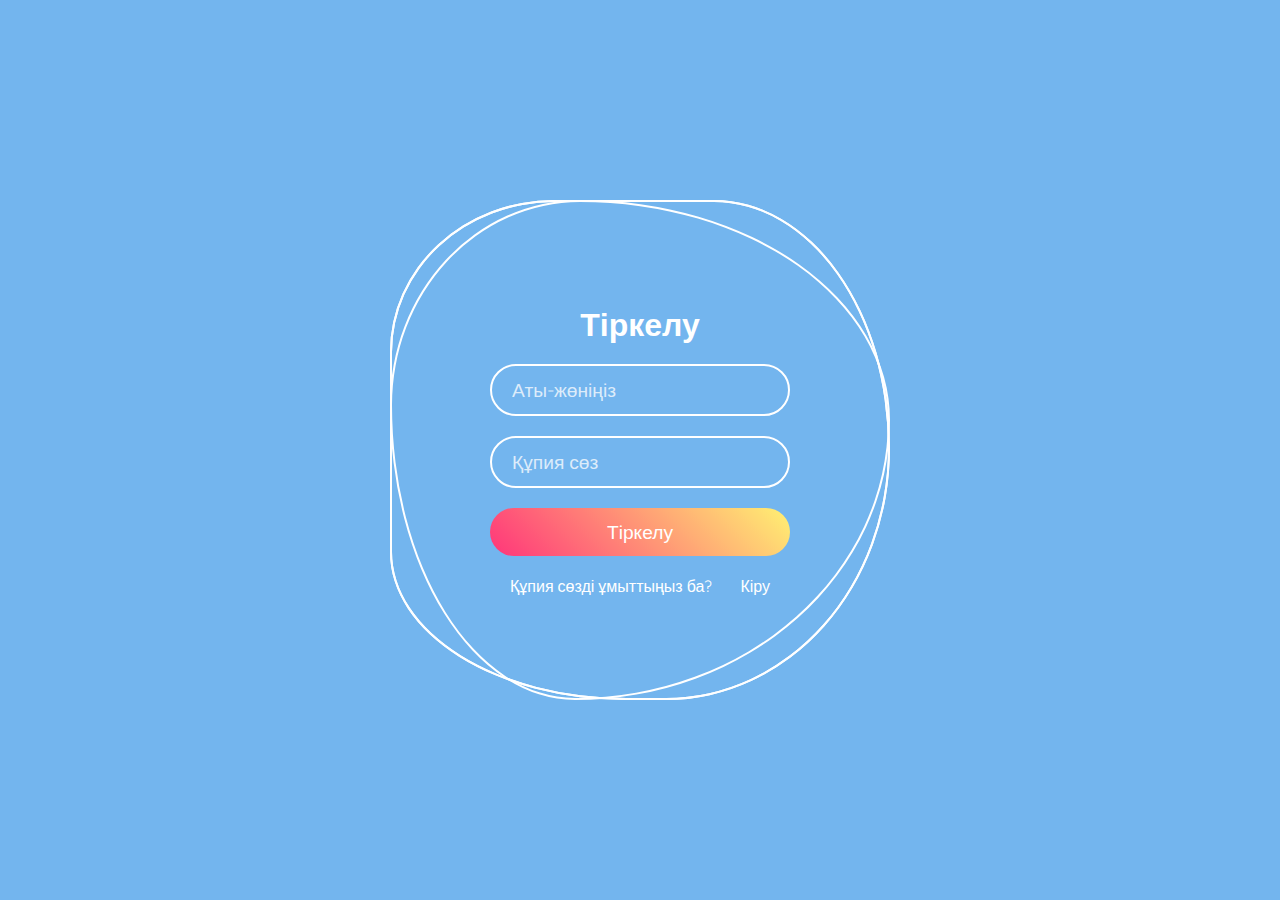
<file: CRUD.html>
<!DOCTYPE html>
<html lang="ru">
<head>
  <meta charset="UTF-8">
  <meta name="viewport" content="width=device-width, initial-scale=1.0">
  <link rel="stylesheet" href="./style3.css">
  <title>Тіркелу</title>
</head>
<body>
  <div class="form">
    <i style="--clr: #00ff0a"></i>
    <i style="--clr: #ff0057"></i>
    <i style="--clr: #fffd44"></i>

    <div class="login">
      <h2>Тіркелу</h2>

      <div class="inputBx">
        <input type="text" placeholder="Аты-жөніңіз">
      </div>

      <div class="inputBx">
        <input type="password" placeholder="Құпия сөз">
      </div>

      <div class="inputBx">
        <input type="submit" value="Тіркелу">
      </div>

      <div class="links">
        <a href="#">Құпия сөзді ұмыттыңыз ба?</a>
        <a href="file:///C:/Users/Asus/Desktop\/дп/Pro/KEMEL/login.html">Кіру</a>
      </div>
    </div>
  </div>
</body>
</html>
</file>
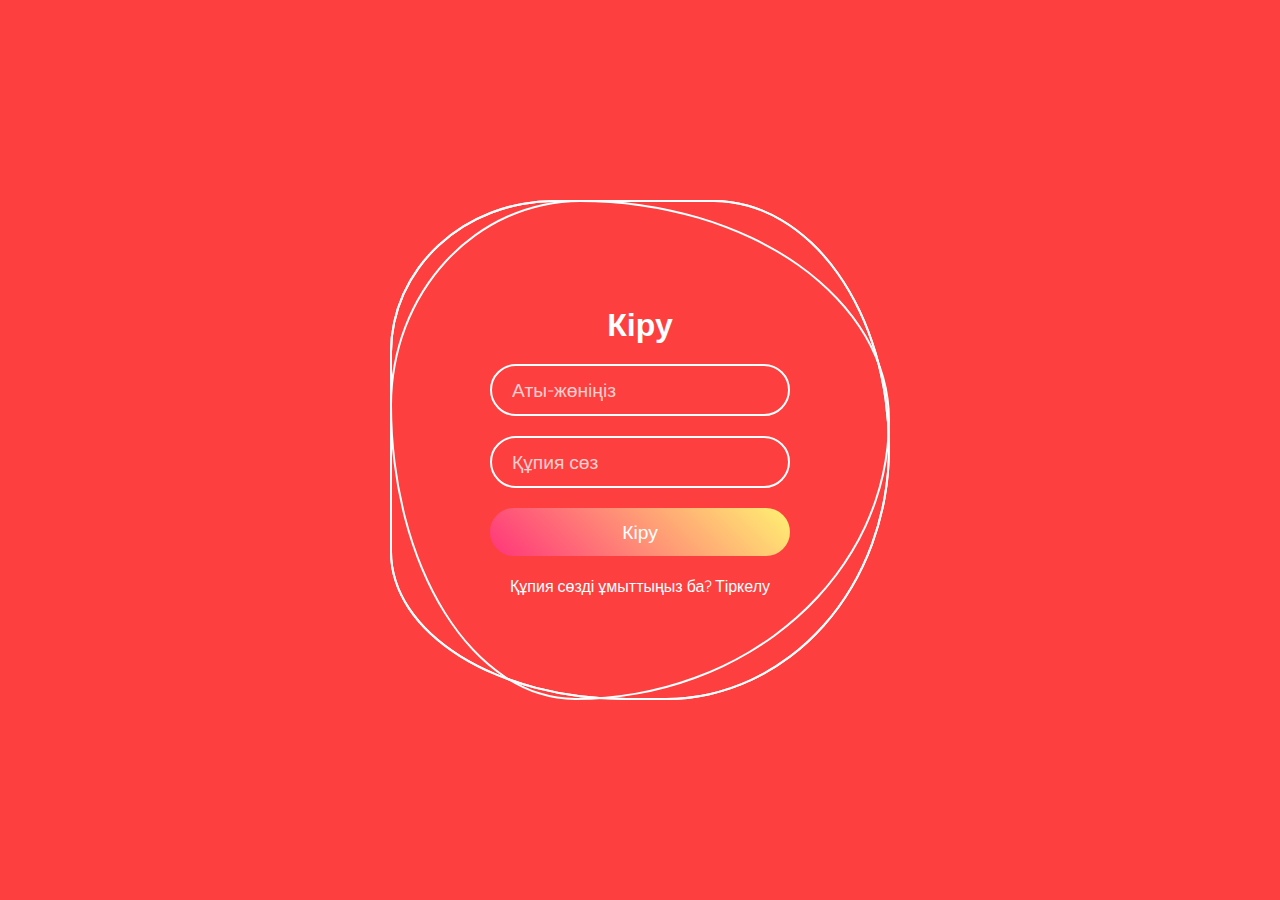
<file: login.html>
<!DOCTYPE html>
<html lang="ru">
<head>
  <meta charset="UTF-8">
  <meta name="viewport" content="width=device-width, initial-scale=1.0">
  <link rel="stylesheet" href="./style4.css">
  <title>Кіру</title>
</head>
<body>
  <div class="form">
    <i style="--clr: #00ff0a"></i>
    <i style="--clr: #ff0057"></i>
    <i style="--clr: #fffd44"></i>

    <div class="login">
      <h2>Кіру</h2>

      <div class="inputBx">
        <input type="text" placeholder="Аты-жөніңіз">
      </div>

      <div class="inputBx">
        <input type="password" placeholder="Құпия сөз">
      </div>

      <div class="inputBx">
        <input type="submit" value="Кіру">
      </div>

      <div class="links">
        <a href="#">Құпия сөзді ұмыттыңыз ба?</a>
        <a href="file:///C:/Users/Asus/Desktop/дп/Pro/KEMEL/CRUD.html">Тіркелу</a>
      </div>
    </div>
  </div>
</body>
</html>
</file>
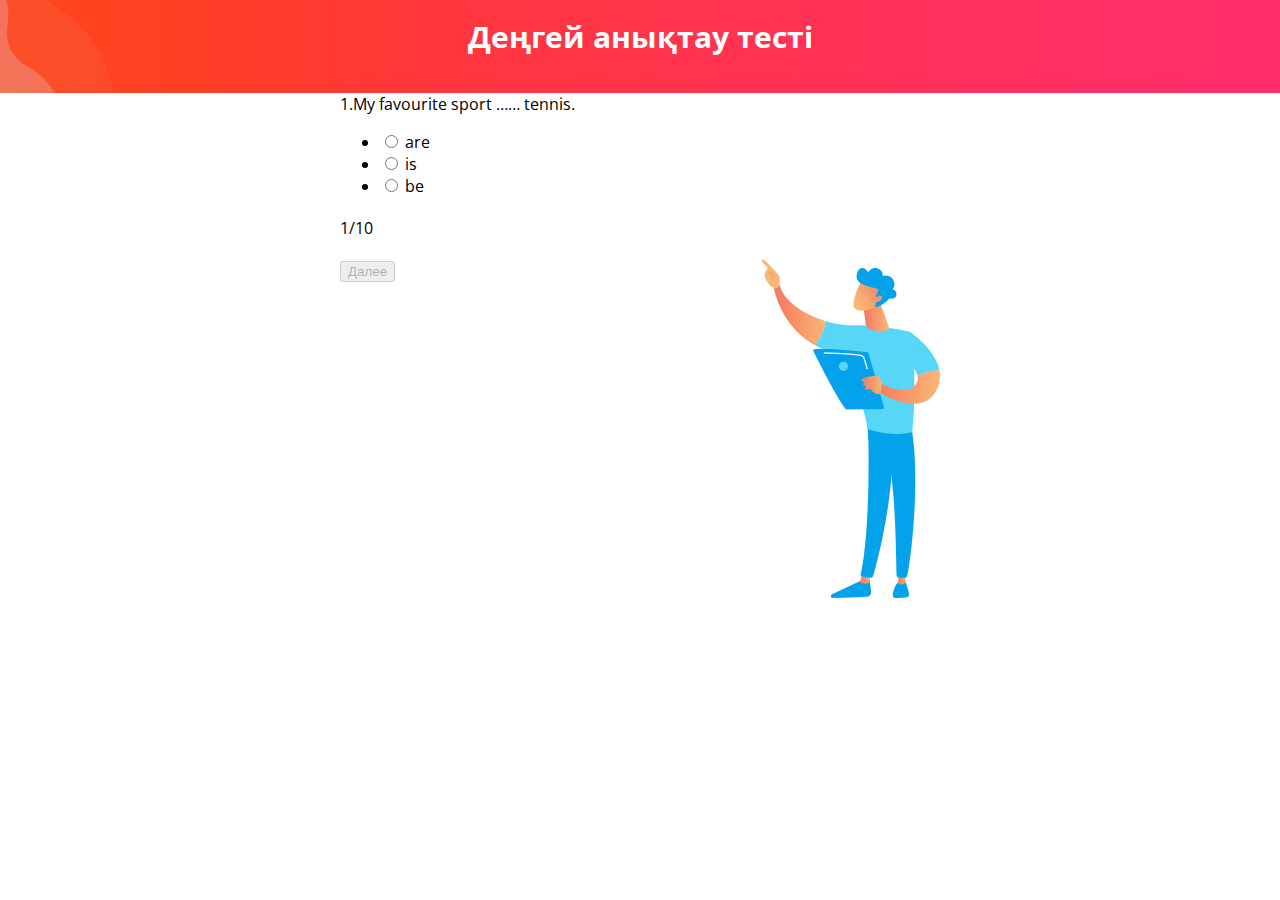
<file: test.html>
<!DOCTYPE html>
<html lang="en">
<head>
    <meta charset="UTF-8">
    <meta name="viewport" content="width=device-width, initial-scale=1.0">
    <title>Деңгей анықтау тесті</title>
    <link rel="stylesheet" href="./style5.css" />
</head>
<body>
    <div class="test" data-wow-duration="1s" data-wow-delay="0.5s">
        <div class="test-h2"><h2>Деңгей анықтау тесті</h2></div>
        
    </div>
    <div class="quiz" id="quiz">
        <div class="quiz-questions" id="questions"></div>
        <div class="quiz-indicator" id="indicator">1/10</div>
        <div class="contact-dec">
            <img align="right" src="assets/images/contact-decoration.png" alt="">
        </div>
        <div class="quiz-results" id="results">
            <div class="quiz-results-item">
                <div class="quiz-results-item_question">Вопрос 1</div>
                <ul class="quiz-results-item_answers">
                    <li>Ответ 1</li>
                    <li>Ответ 2</li>
                </ul>
                </div>
        </div>

        <div class="quiz-controls">
            <button class="btn-next" id="btn-next" disabled>Далее</button>
            <button class="btn-restart" id="btn-restart">С начала</button>
        </div>
    </div>
    <script src="./script.js"></script>
</body>
</html>
</file>
<file: style3.css>
@import url("https://fonts.googleapis.com/css2?family=Quicksand:wght@300&display=swap");

* {
  margin: 0;
  padding: 0;
  box-sizing: border-box;
  font-family: "Quicksand", sans-serif;
}

body {
  display: flex;
  align-items: center;
  justify-content: center;
  min-height: 100vh;
  background: #73b5ee;
  width: 100%;
  overflow: hidden;
}

.form {
  position: relative;
  width: 500px;
  height: 500px;
  display: flex;
  align-items: center;
  justify-content: center;
}

.form i {
  position: absolute;
  inset: 0;
  border: 2px solid #fff;
  transition: 0.5s;
}

.form i:nth-child(1) {
  border-radius: 38% 62% 63% 37% / 41% 44% 56% 59%;
  animation: animate 6s linear infinite;
}

.form i:nth-child(2) {
  border-radius: 41% 44% 56% 59% / 38% 62% 63% 37%;
  animation: animate 4s linear infinite;
}

.form i:nth-child(3) {
  border-radius: 41% 44% 56% 59% / 38% 62% 63% 37%;
  animation: animate2 10s linear infinite;
}

.form:hover i {
  border: 6px solid var(--clr);
  filter: drop-shadow(0 0 20px var(--clr));
}

@keyframes animate {
  0% {
    transform: rotate(0deg);
  }

  100% {
    transform: rotate(360deg);
  }
}

@keyframes animate2 {
  0% {
    transform: rotate(360deg);
  }

  100% {
    transform: rotate(0deg);
  }
}

.login {
  position: absolute;
  width: 300px;
  height: 100%;
  display: flex;
  justify-content: center;
  align-items: center;
  flex-direction: column;
  gap: 20px;
}

.login h2 {
  font-size: 2em;
  color: #fff;
}

.login .inputBx {
  position: relative;
  width: 100%;
}

.login .inputBx input {
  position: relative;
  width: 100%;
  padding: 12px 20px;
  background: transparent;
  border: 2px solid #fff;
  border-radius: 40px;
  font-size: 1.2em;
  color: #fff;
  box-shadow: none;
  outline: none;
}

.login .inputBx  input[type="submit"] {
  width: 100%;
  background: #0078ff;
  background: linear-gradient(45deg, #ff357a, #fff172);
  border: none;
  cursor: pointer;
}

.login .inputBx input::placeholder {
  color: rgba(255, 255, 255, 0.75);
}

.login .links {
  position: relative;
  width: 100%;
  display: flex;
  align-items: center;
  justify-content: space-between;
  padding: 0 20px;
}

.login .links a {
  color: #fff;
  text-decoration: none;
}
</file>
<file: style4.css>
@import url("https://fonts.googleapis.com/css2?family=Quicksand:wght@300&display=swap");

* {
  margin: 0;
  padding: 0;
  box-sizing: border-box;
  font-family: "Quicksand", sans-serif;
}

body {
  display: flex;
  align-items: center;
  justify-content: center;
  min-height: 100vh;
  background: #fe3f40;
  width: 100%;
  overflow: hidden;
}

.form {
  position: relative;
  width: 500px;
  height: 500px;
  display: flex;
  align-items: center;
  justify-content: center;
}

.form i {
  position: absolute;
  inset: 0;
  border: 2px solid #fff;
  transition: 0.5s;
}

.form i:nth-child(1) {
  border-radius: 38% 62% 63% 37% / 41% 44% 56% 59%;
  animation: animate 6s linear infinite;
}

.form i:nth-child(2) {
  border-radius: 41% 44% 56% 59% / 38% 62% 63% 37%;
  animation: animate 4s linear infinite;
}

.form i:nth-child(3) {
  border-radius: 41% 44% 56% 59% / 38% 62% 63% 37%;
  animation: animate2 10s linear infinite;
}

.form:hover i {
  border: 6px solid var(--clr);
  filter: drop-shadow(0 0 20px var(--clr));
}

@keyframes animate {
  0% {
    transform: rotate(0deg);
  }

  100% {
    transform: rotate(360deg);
  }
}

@keyframes animate2 {
  0% {
    transform: rotate(360deg);
  }

  100% {
    transform: rotate(0deg);
  }
}

.login {
  position: absolute;
  width: 300px;
  height: 100%;
  display: flex;
  justify-content: center;
  align-items: center;
  flex-direction: column;
  gap: 20px;
}

.login h2 {
  font-size: 2em;
  color: #fff;
}

.login .inputBx {
  position: relative;
  width: 100%;
}

.login .inputBx input {
  position: relative;
  width: 100%;
  padding: 12px 20px;
  background: transparent;
  border: 2px solid #fff;
  border-radius: 40px;
  font-size: 1.2em;
  color: #fff;
  box-shadow: none;
  outline: none;
}

.login .inputBx  input[type="submit"] {
  width: 100%;
  background: #0078ff;
  background: linear-gradient(45deg, #ff357a, #fff172);
  border: none;
  cursor: pointer;
}

.login .inputBx input::placeholder {
  color: rgba(255, 255, 255, 0.75);
}

.login .links {
  position: relative;
  width: 100%;
  display: flex;
  align-items: center;
  justify-content: space-between;
  padding: 0 20px;
}

.login .links a {
  color: #fff;
  text-decoration: none;
}
</file>
<file: style5.css>
@import url('https://fonts.googleapis.com/css2?family=Open+Sans&display=swap');
body{
    margin:0;
    font-family: 'Open Sans', sans-serif;
}

.quiz{
    margin: 0 auto;
    width: 600px;
    
}
.quiz.contact-dec {
    position: absolute;
    right: -166px;
    bottom: 100;
}
  
.quiz.contact-dec img {
    max-width: 178px;
}

.quiz-questions,
.quiz-indicator,
.quiz-results{
    margin-bottom: 20px;
}

.quiz-questions-item,
.quiz-results-item{
    margin-bottom: 20px;
    &__question{
        font-size: 20px;
        margin-bottom: 20px;
    }
    &__answers{
        margin: 0;
        padding: 0;
        list-style: none;
    }
}

.quiz-indicator{}

.quiz-results{
    display: none;
}

.btn-next{}

.btn-restart{
    display: none;
}

.questions--hidden,
.indicator--hidden,
.btn-next--hidden{
    display: none;
}


.results--visible,
.btn-restart--visible{
    display: block;
}

.answer--invalid{
    color:red;
}
.answer--valid{
    color:green;
}

.test{
  background-repeat: no-repeat;
  background-position: center center;
  background-size: cover;
  padding: 0px 0px 20px 0px;
  position: relative;
  overflow: hidden;
  content: '';
    background-image: url(./assets/images/contact-bg.png);
    background-repeat: no-repeat;
}

.test-h2{
    font-size: 20px;
  font-weight: 700;
  color: white;
  line-height: 23px;
  text-align: center;
}
html, body {
    font-family: 'Open Sans', sans-serif;
    font-weight: 400;
    background-color: #fff;
    -ms-text-size-adjust: 100%;
    -webkit-font-smoothing: antialiased;
    -moz-osx-font-smoothing: grayscale;
}
</file>
